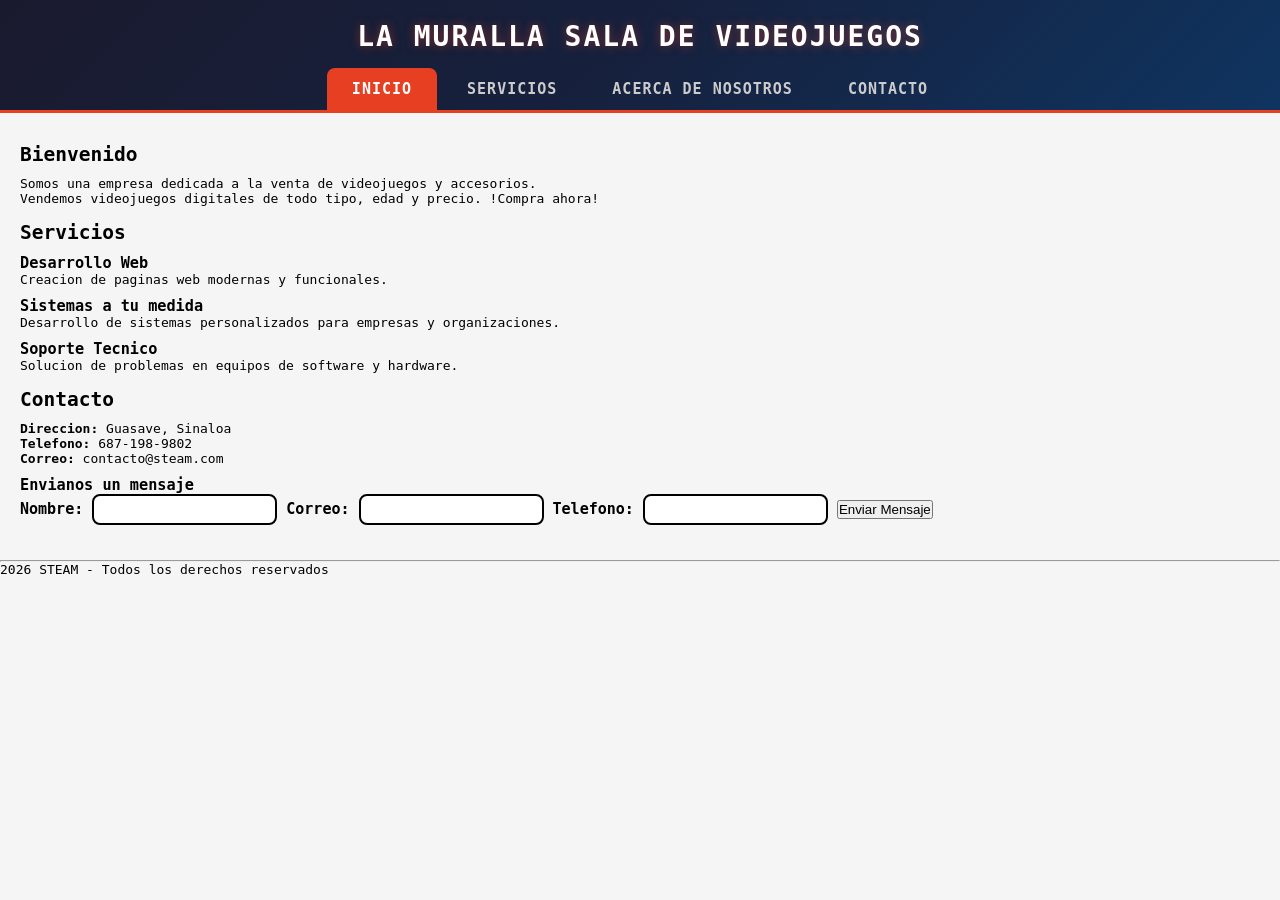
<file: index.html>
<!DOCTYPE html>
<html lang="es">
<head>
    <meta charset="UTF-8">
    <meta name="viewport" content="width=device-width, initial-scale=1.0">
    <title>Inicio - La Muralla</title>
    <link rel="stylesheet" href="styles.css">
</head>

<body>
    <header>
        <h1>La Muralla Sala de Videojuegos</h1>
        <nav>
            <ul>
                <li><a href="index.html" class="active">Inicio</a></li>
                <li><a href="servicios.html">Servicios</a></li>
                <li><a href="acercanosotros.html">Acerca de Nosotros</a></li>
                <li><a href="contacto.html">Contacto</a></li>
            </ul>
        </nav> 
    </header>   

    <main>
        <!--Inicio-->
        <section>
            <h2>Bienvenido</h2>
            <p>Somos una empresa dedicada a la venta de videojuegos y accesorios.</p>
            <p>Vendemos videojuegos digitales de todo tipo, edad y precio. !Compra ahora!</p>
        </section>

         <!--Servicios-->
         <section>
            <h2>Servicios</h2>
            <h3>Desarrollo Web</h3>
            <p>Creacion de paginas web modernas y funcionales.</p>

            <h3>Sistemas a tu medida</h3>
            <p>Desarrollo de sistemas personalizados para empresas y organizaciones.</p>

            <h3>Soporte Tecnico</h3>
            <p>Solucion de problemas en equipos de software y hardware.</p>
         </section>

         <!--Contacto-->
         <section>
            <h2>Contacto</h2>
            <p><strong>Direccion:</strong> Guasave, Sinaloa</p>
            <p><strong>Telefono:</strong> 687-198-9802</p>
            <p><strong>Correo:</strong> contacto@steam.com</p>
            <h3>Envianos un mensaje</h3>

            <form>
                <label>Nombre:
                    <input type="Text" required>
                </label>
                <label>Correo:
                    <input type="Text" required>
                </label>
                <label>Telefono:
                    <input type="Text" required>
                </label>
                <button type="submit">Enviar Mensaje</button>
            </form>


         </section>
    </main>

    <hr>
    <footer> 2026 STEAM - Todos los derechos reservados</footer>
</body>
</html>
</file>
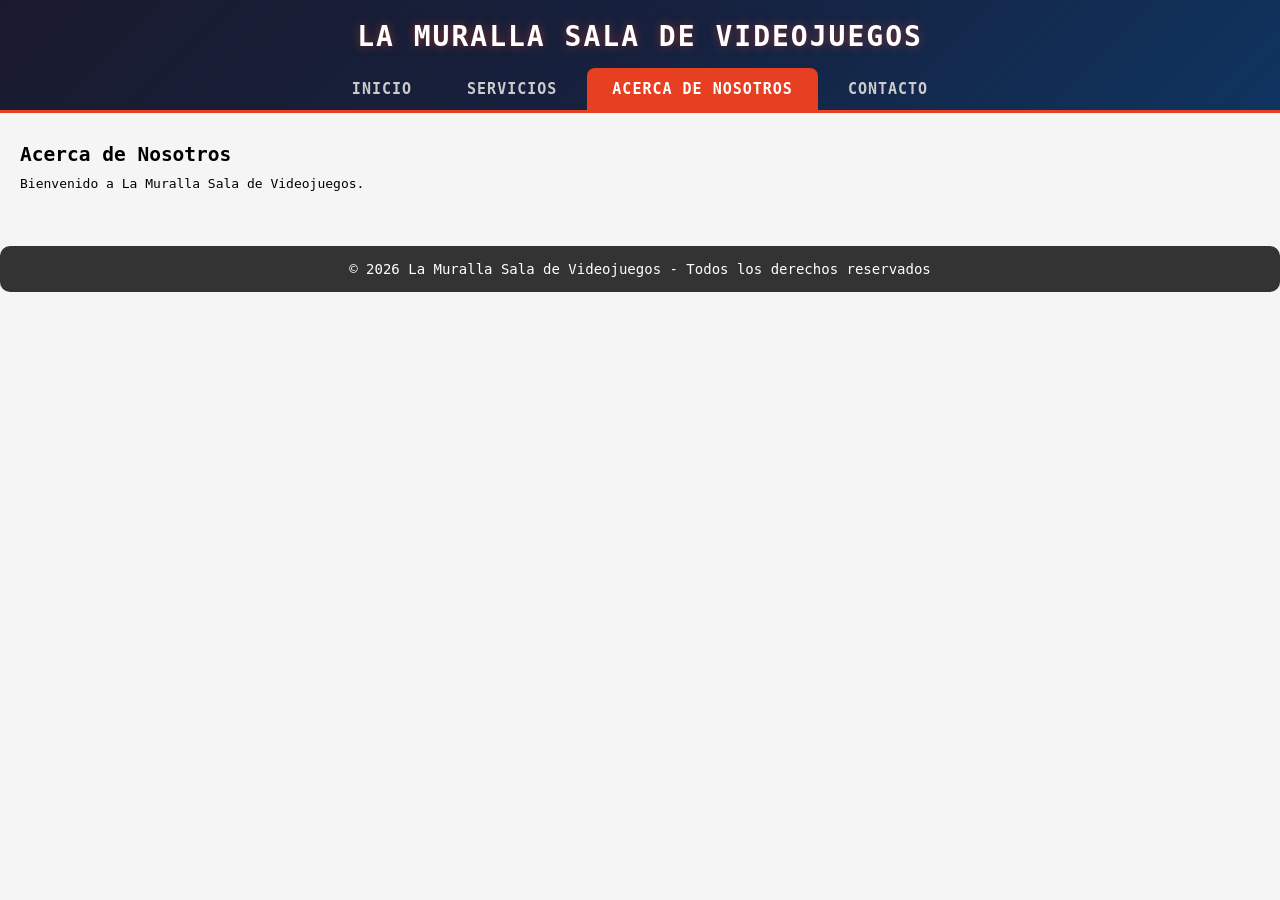
<file: acercanosotros.html>
<!DOCTYPE html>
<html lang="es">
<head>
    <meta charset="UTF-8">
    <meta name="viewport" content="width=device-width, initial-scale=1.0">
    <title>Acerca de Nosotros - La Muralla</title>
    <link rel="stylesheet" href="styles.css">
</head>
<body>
    <header>
        <h1>La Muralla Sala de Videojuegos</h1>
        <nav>
            <ul>
                <li><a href="index.html">Inicio</a></li>
                <li><a href="servicios.html">Servicios</a></li>
                <li><a href="acercanosotros.html" class="active">Acerca de Nosotros</a></li>
                <li><a href="contacto.html">Contacto</a></li>
            </ul>
        </nav> 
    </header>

    <main>
        <section>
            <h2>Acerca de Nosotros</h2>
            <p>Bienvenido a La Muralla Sala de Videojuegos.</p>
        </section>
    </main>

    <footer id="Footer-Servicios">
        <p>&copy; 2026 La Muralla Sala de Videojuegos - Todos los derechos reservados</p>
    </footer>
</body>
</html>
</file>
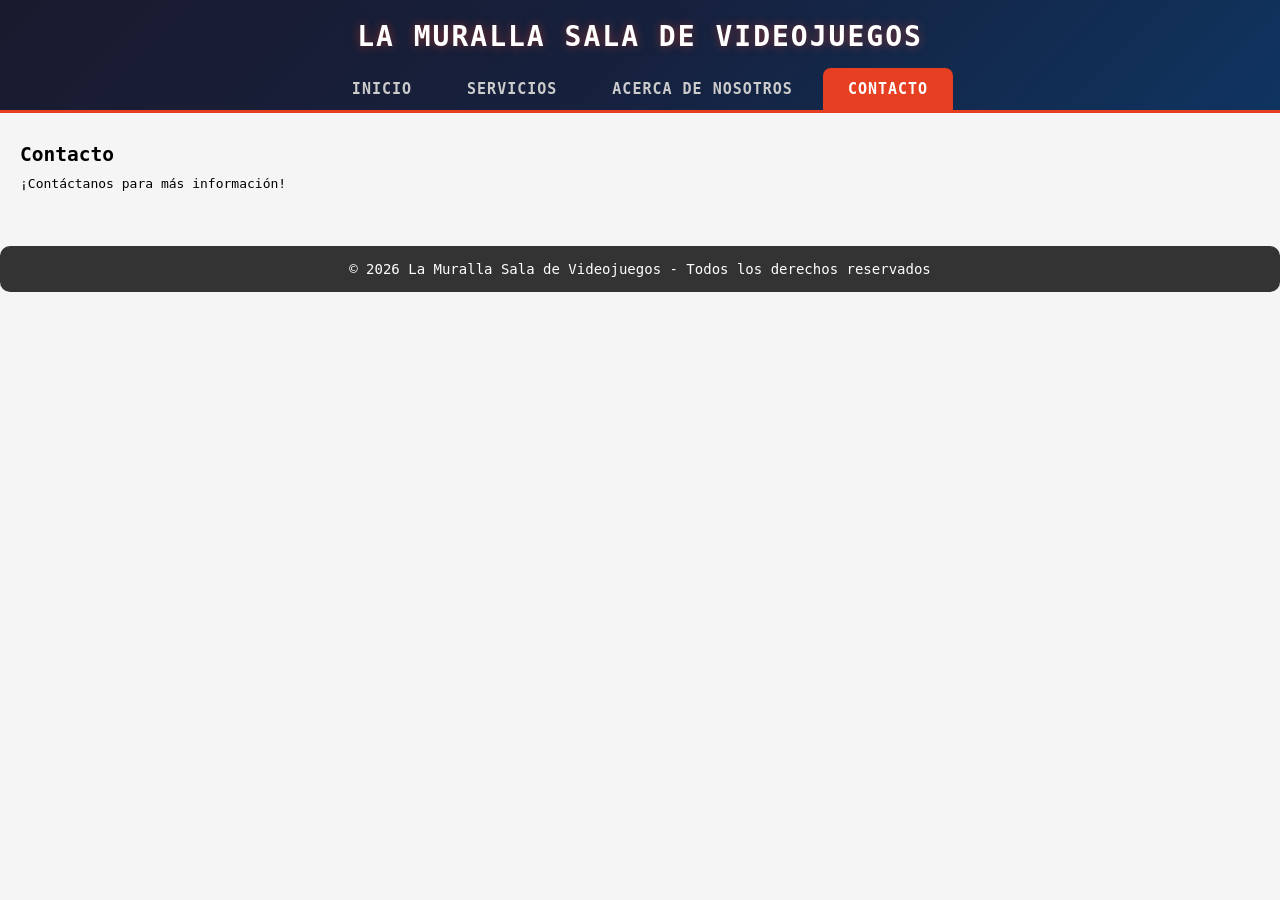
<file: contacto.html>
<!DOCTYPE html>
<html lang="es">
<head>
    <meta charset="UTF-8">
    <meta name="viewport" content="width=device-width, initial-scale=1.0">
    <title>Contacto - La Muralla</title>
    <link rel="stylesheet" href="styles.css">
</head>
<body>
    <header>
        <h1>La Muralla Sala de Videojuegos</h1>
        <nav>
            <ul>
                <li><a href="index.html">Inicio</a></li>
                <li><a href="servicios.html">Servicios</a></li>
                <li><a href="acercanosotros.html">Acerca de Nosotros</a></li>
                <li><a href="contacto.html" class="active">Contacto</a></li>
            </ul>
        </nav> 
    </header>

    <main>
        <section>
            <h2>Contacto</h2>
            <p>¡Contáctanos para más información!</p>
        </section>
    </main>

    <footer id="Footer-Servicios">
        <p>&copy; 2026 La Muralla Sala de Videojuegos - Todos los derechos reservados</p>
    </footer>
</body>
</html>
</file>
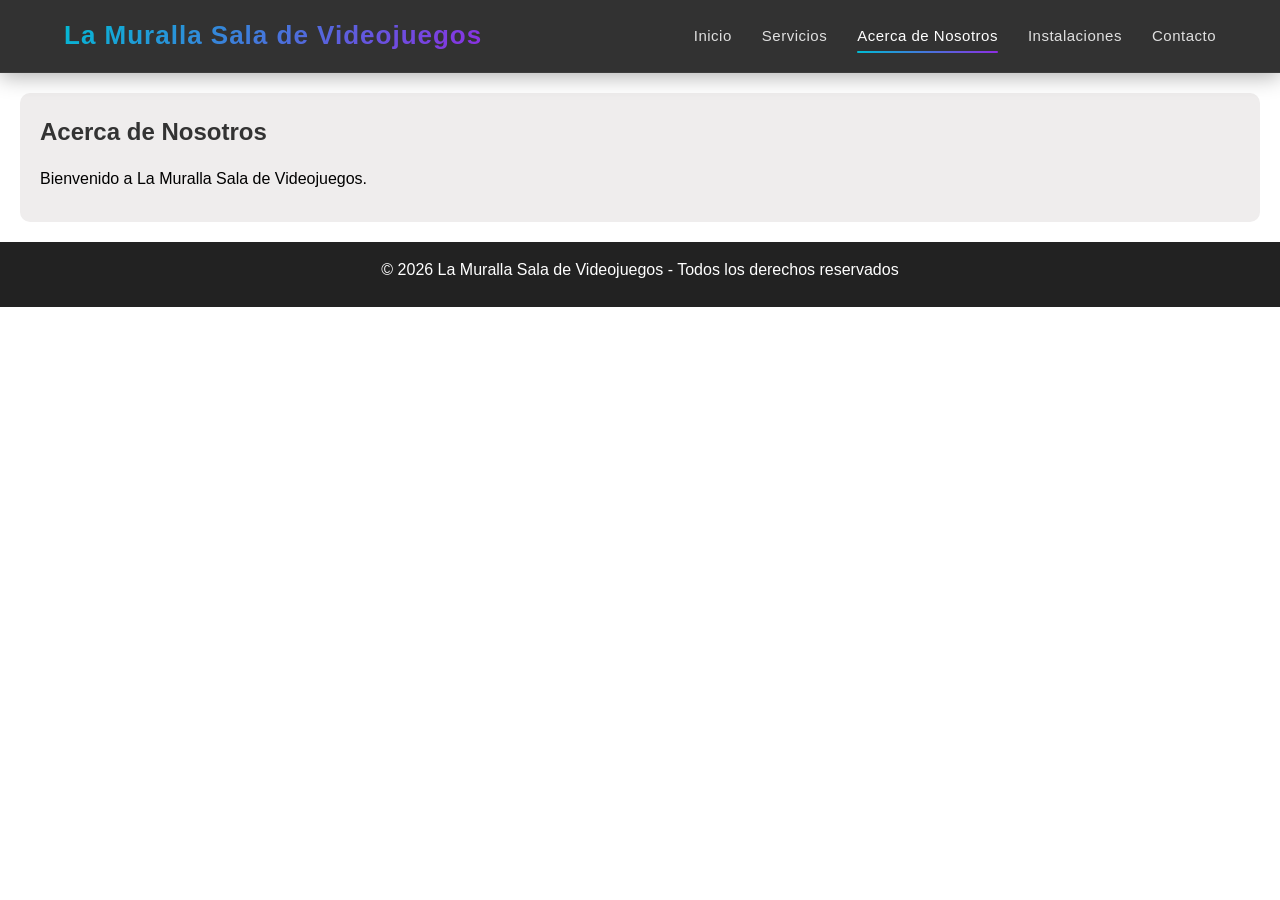
<file: html/acercanosotros.html>
<!DOCTYPE html>
<html lang="es">
<head>
    <meta charset="UTF-8">
    <meta name="viewport" content="width=device-width, initial-scale=1.0">
    <title>Acerca de Nosotros - La Muralla</title>
    <link rel="stylesheet" href="../css/styles.css">
</head>
<body>
    <header>
        <h1>La Muralla Sala de Videojuegos</h1>
        <nav>
            <ul>
                <li><a href="../html/index.html">Inicio</a></li>
                <li><a href="../html/servicios.html">Servicios</a></li>
                <li><a href="../html/acercanosotros.html" class="active">Acerca de Nosotros</a></li>
                <li><a href="../html/instalaciones.html">Instalaciones</a></li>
                <li><a href="../html/contacto.html">Contacto</a></li>
            </ul>
        </nav> 
    </header>

    <main>
        <section>
            <h2>Acerca de Nosotros</h2>
            <p>Bienvenido a La Muralla Sala de Videojuegos.</p>
        </section>
    </main>

    <footer id="Footer-Servicios">
        <p>&copy; 2026 La Muralla Sala de Videojuegos - Todos los derechos reservados</p>
    </footer>
</body>
</html>
</file>
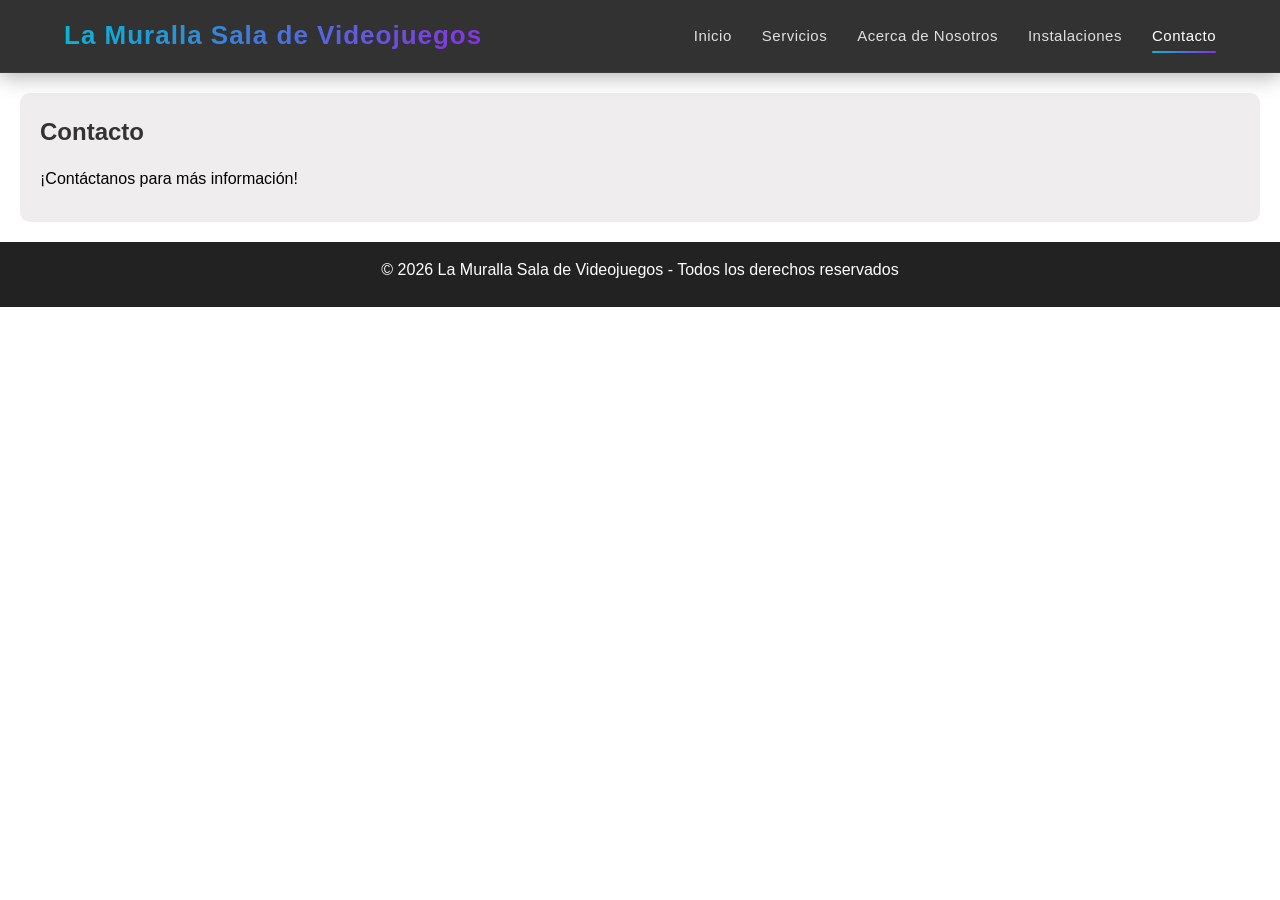
<file: html/contacto.html>
<!DOCTYPE html>
<html lang="es">
<head>
    <meta charset="UTF-8">
    <meta name="viewport" content="width=device-width, initial-scale=1.0">
    <title>Contacto - La Muralla</title>
    <link rel="stylesheet" href="../css/styles.css">
</head>
<body>
    <header>
        <h1>La Muralla Sala de Videojuegos</h1>
        <nav>
            <ul>
                <li><a href="../html/index.html">Inicio</a></li>
                <li><a href="../html/servicios.html">Servicios</a></li>
                <li><a href="../html/acercanosotros.html">Acerca de Nosotros</a></li>
                <li><a href="../html/instalaciones.html">Instalaciones</a></li>
                <li><a href="../html/contacto.html" class="active">Contacto</a></li>
            </ul>
        </nav> 
    </header>

    <main>
        <section>
            <h2>Contacto</h2>
            <p>¡Contáctanos para más información!</p>
        </section>
    </main>

    <footer id="Footer-Servicios">
        <p>&copy; 2026 La Muralla Sala de Videojuegos - Todos los derechos reservados</p>
    </footer>
</body>
</html>
</file>
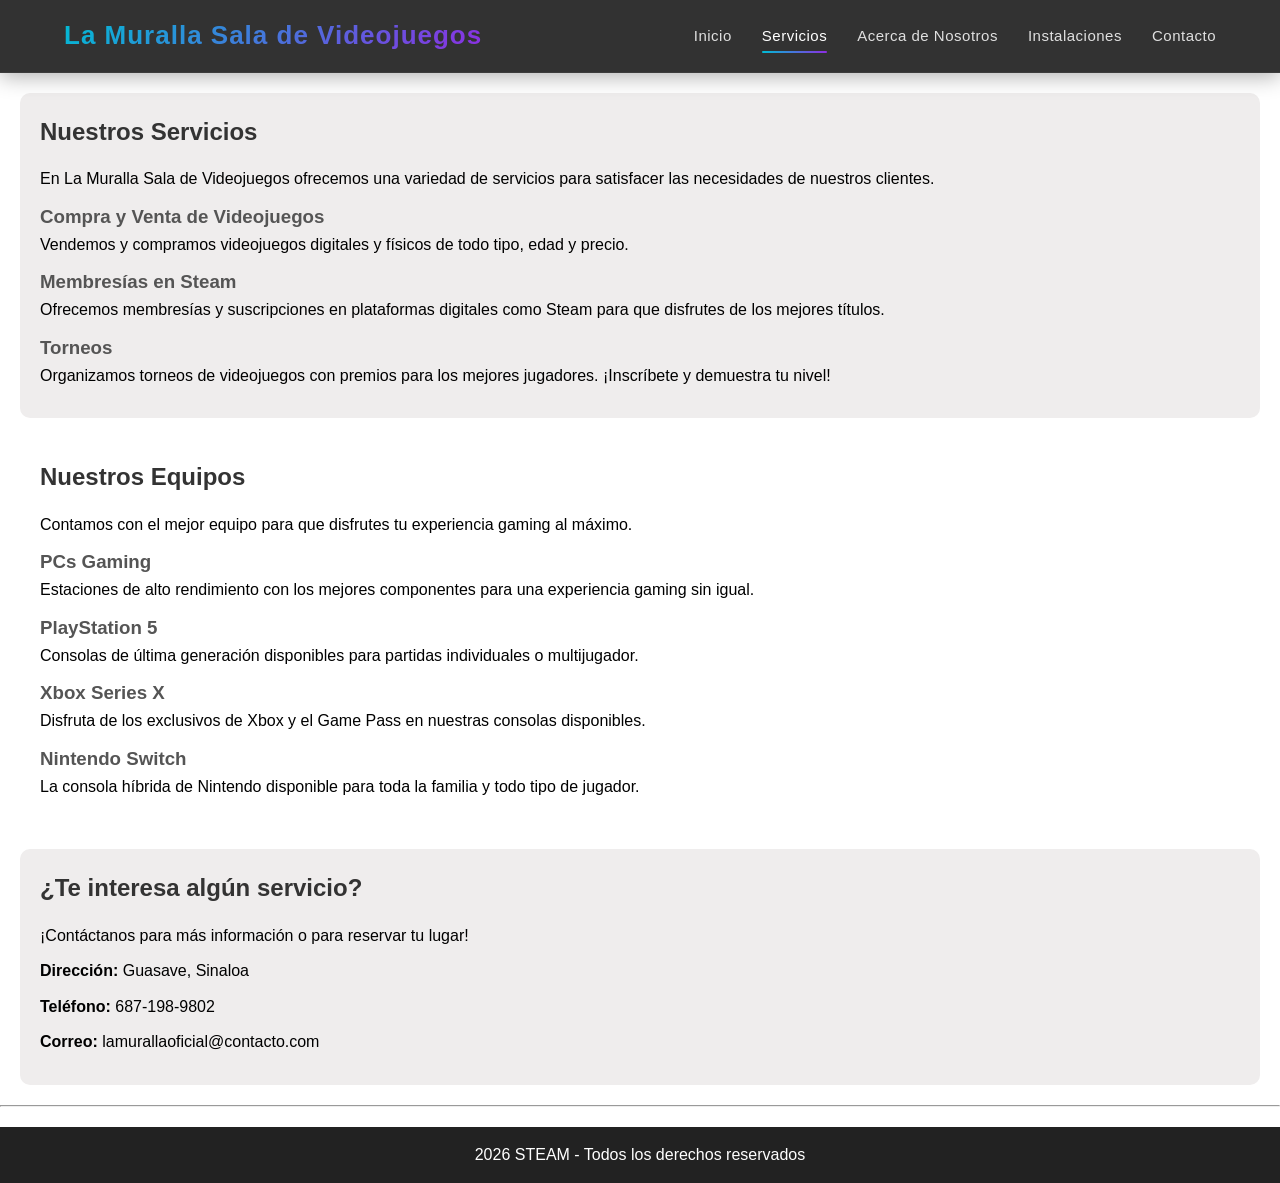
<file: html/servicios.html>
<!DOCTYPE html>
<html lang="es">
<head>
    <meta charset="UTF-8">
    <meta name="viewport" content="width=device-width, initial-scale=1.0">
    <title>Servicios - La Muralla</title>
    <link rel="stylesheet" href="../css/styles.css">
</head>

<body>
    <header>
        <h1>La Muralla Sala de Videojuegos</h1>
        <nav>
            <ul>
                <li><a href="../html/index.html">Inicio</a></li>
                <li><a href="../html/servicios.html" class="active">Servicios</a></li>
                <li><a href="../html/acercanosotros.html">Acerca de Nosotros</a></li>
                <li><a href="../html/instalaciones.html">Instalaciones</a></li>
                <li><a href="../html/contacto.html">Contacto</a></li>
            </ul>
        </nav> 
    </header>   

    <main>
        <!--Servicios-->
        <section id="servicios">
            <h2>Nuestros Servicios</h2>
            <p>En La Muralla Sala de Videojuegos ofrecemos una variedad de servicios para satisfacer las necesidades de nuestros clientes.</p>

            <h3>Compra y Venta de Videojuegos</h3>
            <p>Vendemos y compramos videojuegos digitales y físicos de todo tipo, edad y precio.</p>

            <h3>Membresías en Steam</h3>
            <p>Ofrecemos membresías y suscripciones en plataformas digitales como Steam para que disfrutes de los mejores títulos.</p>

            <h3>Torneos</h3>
            <p>Organizamos torneos de videojuegos con premios para los mejores jugadores. ¡Inscríbete y demuestra tu nivel!</p>
        </section>

        <!--Equipos-->
        <section id="equipos">
            <h2>Nuestros Equipos</h2>
            <p>Contamos con el mejor equipo para que disfrutes tu experiencia gaming al máximo.</p>

            <h3>PCs Gaming</h3>
            <p>Estaciones de alto rendimiento con los mejores componentes para una experiencia gaming sin igual.</p>

            <h3>PlayStation 5</h3>
            <p>Consolas de última generación disponibles para partidas individuales o multijugador.</p>

            <h3>Xbox Series X</h3>
            <p>Disfruta de los exclusivos de Xbox y el Game Pass en nuestras consolas disponibles.</p>

            <h3>Nintendo Switch</h3>
            <p>La consola híbrida de Nintendo disponible para toda la familia y todo tipo de jugador.</p>
        </section>


        <!--Contacto-->
        <section id="contacto">
            <h2>¿Te interesa algún servicio?</h2>
            <p>¡Contáctanos para más información o para reservar tu lugar!</p>
            <p><strong>Dirección:</strong> Guasave, Sinaloa</p>
            <p><strong>Teléfono:</strong> 687-198-9802</p>
            <p><strong>Correo:</strong> lamurallaoficial@contacto.com</p>
        </section>
    </main>

    <hr>
  
    <footer> 2026 STEAM - Todos los derechos reservados</footer>
    </body>
</html>
</file>
<file: styles.css>
* {
    margin: 0;
    padding: 0;
    box-sizing: border-box;
}

/*Body*/
body {
    font-family: monospace;
    background: #f5f5f5;
}

/* ===== HEADER & NAV ===== */
header {
    background: linear-gradient(135deg, #1a1a2e, #16213e, #0f3460);
    padding: 20px 30px 0;
    border-bottom: 3px solid #e63f21;
}

header h1 {
    color: #ffffff;
    text-align: center;
    margin-bottom: 15px;
    font-size: 28px;
    letter-spacing: 2px;
    text-transform: uppercase;
    text-shadow: 0 0 10px rgba(230, 63, 33, 0.5);
}

nav {
    display: flex;
    justify-content: center;
}

nav ul {
    display: flex;
    list-style: none;
    gap: 5px;
}

nav ul li a {
    display: block;
    color: #cccccc;
    text-decoration: none;
    padding: 12px 25px;
    font-size: 15px;
    font-weight: bold;
    font-family: monospace;
    letter-spacing: 1px;
    text-transform: uppercase;
    border-radius: 8px 8px 0 0;
    transition: background 0.3s, color 0.3s, transform 0.2s;
}

nav ul li a:hover {
    background: #e63f21;
    color: #ffffff;
    transform: translateY(-3px);
}

nav ul li a.active {
    background: #e63f21;
    color: #ffffff;
}

/*Titulos*/
h1 {
    text-align: center;
    margin-bottom: 25px;
}

h2 {
    margin-bottom: 10px;
    margin-top: 10px;
}

h3 {
    margin-top: 10px;
}

h4 {
    margin-top: 10px;
    margin-bottom: 10px;
}

img {
    border-radius: 10px;
    border: 2px solid black;
}
/*Label*/
label {
    font-size: 15px;
    margin-bottom: 5px;
    font-weight: bold;
}

/*Input*/
input {
    padding: 6px;
    border-radius: 8px;
    border: 2px solid black;
}

#Servicios-Servicios {
    background-color: #e63f21;
    padding: 10px;
    margin: 0%;
    width: 100%;
    height: 100%;
    font-size: 15px;
    font-family: monospace;
    border-radius: 10px;
    border: 2px solid black;
    flex-wrap: nowrap;
}

/* Contenedor flex para servicios lado a lado */
.servicios-flex {
    display: flex;
    flex-direction: row;
    gap: 20px;
    margin-top: 15px;
}

.servicio-item {
    flex: 1;
    text-align: center; 
}

#Equipos-Servicios {
    background-color: #4169E1;
    padding: 0%;
    margin: 0%;
    width: 100%;
    height: 100%;
    font-size: 15px;
    font-family: monospace;
    border-radius: 10px;
    border: 2px solid black;
    flex-wrap: nowrap;
}

/* Contenedor flex para servicios lado a lado */
.equipos-flex {
    display: flex;
    flex-direction: row;
    gap: 20px;
    margin-top: 15px;
}

.equipos-item {
    flex: 1;
    text-align: center; 
}


/* Secciones generales */
#Precios-Servicios,
#Contacto-Servicios {
    padding: 20px;
    margin-top: 15px;
    font-size: 15px;
    font-family: monospace;
    border-radius: 10px;
    border: 2px solid black;
}

#Precios-Servicios {
    background-color: #90EE90;
}

#Contacto-Servicios {
    background-color: #FFD700;
    text-align: center;
}

/* Tabla de precios */
#tabla-precios {
    width: 100%;
    border-collapse: collapse;
    margin-top: 15px;
    font-family: monospace;
}

#tabla-precios th,
#tabla-precios td {
    border: 2px solid black;
    padding: 10px;
    text-align: center;
}

#tabla-precios th {
    background-color: #2E8B57;
    color: white;
    font-size: 16px;
}

#tabla-precios tbody tr:nth-child(even) {
    background-color: #c8f0c8;
}

#tabla-precios tbody tr:hover {
    background-color: #a0d8a0;
}

/* Botón de contacto */
.btn-contacto {
    display: inline-block;
    margin-top: 15px;
    padding: 12px 30px;
    background-color: #333;
    color: white;
    text-decoration: none;
    border-radius: 8px;
    font-size: 16px;
    font-family: monospace;
    font-weight: bold;
    border: 2px solid black;
}

.btn-contacto:hover {
    background-color: #555;
}

/* Footer */
#Footer-Servicios {
    text-align: center;
    padding: 15px;
    margin-top: 20px;
    background-color: #333;
    color: white;
    font-family: monospace;
    font-size: 14px;
    border-radius: 10px;
}

/* Espaciado entre secciones */
main section {
    margin-bottom: 15px;
}

main {
    padding: 20px;
}
</file>
<file: css/styles.css>
* {
    margin:0;
    padding:0;
    box-sizing:border-box;
}

/*Body*/
body {
    font-family:Arial, sans-serif;
    background: white;
    line-height: 1.6;
}

/*Header*/
header {
    background: rgba(15, 15, 15, 0.85);
    backdrop-filter: blur(12px);
    -webkit-backdrop-filter: blur(12px);
    color: white;
    padding: 15px 5%;
    display: flex;
    justify-content: space-between;
    align-items: center;
    position: sticky;
    top: 0;
    z-index: 1000;
    box-shadow: 0 4px 20px rgba(0, 0, 0, 0.3);
    border-bottom: 1px solid rgba(255, 255, 255, 0.05);
}

header h1 {
    font-size: 26px;
    margin-bottom: 0;
    background: linear-gradient(135deg, #00bcd4, #8e2de2);
    -webkit-background-clip: text;
    -webkit-text-fill-color: transparent;
    letter-spacing: 1px;
    white-space: nowrap;
}

/*Menu*/
nav ul {
    list-style: none;
    display: flex;
    gap: 30px;
    margin: 0;
    padding: 0;
}

nav li {
    position: relative;
}

nav a {
    color: #e0e0e0;
    text-decoration: none;
    font-size: 15px;
    font-weight: 500;
    letter-spacing: 0.5px;
    padding: 5px 0;
    transition: color 0.3s ease;
}

nav a::after {
    content: '';
    position: absolute;
    width: 0%;
    height: 2px;
    background: linear-gradient(90deg, #00bcd4, #8e2de2);
    bottom: -4px;
    left: 0;
    transition: width 0.3s ease;
    border-radius: 2px;
}

nav a:hover, nav a.active {
    color: #ffffff;
}

nav a:hover::after, nav a.active::after {
    width: 100%;
}

/*Secciones*/
section { 
    background: #efeded; 
    margin:20px; 
    padding:20px; 
    border-radius:10px; 
}

section:nth-child(even) {
    background: #ffffff;
}

section:nth-child(odd) {
    background: #efeded;
}

section {
    transition: all 0.3s;
}

section:hover {
    transform: translateY(-5px);
}

/*Titulos*/
h1 {
    margin-bottom: 10px;
}

h2 {
    margin-bottom: 15px;
    color: #333;
}

h3 {
    margin-top:10px;
    color: #555;
}

/*Parrafos*/
p {
    margin-bottom: 10px;
}

/*Formularios*/
form {
    margin-top: 15px;
    display:flex;
    flex-direction:column;
}

/*fila */
.fila {
    display: flex;
    gap: 10px;
}

/* Cada campo ocupa la mitad */
.fila label {
    flex: 1;
    display: flex;
    flex-direction: column;
}
/* Textarea */
textarea {
    width: 100%;
    height: 150px;
    padding: 8px;
    border-radius: 5px;
    border: 1px solid #ccc;
}

/*Label*/
label {
    font-size:14px;
    margin-bottom:5px;
    font-weight: bold;
}

/*Input*/
input {
    padding: 8px;
    margin-bottom: 10px;
    border-radius: 5px;
    border: 1px solid #ccc;
}

input:focus, textarea:focus {
    outline: none;
    border: 1px solid #00bcd4;
}

/*Botones*/
button{
    width: auto;
    align-self: flex-start;
    padding: 8px 15px;
    border:none;
    background: #333;
    color: white;
    border-radius:5px;
    cursor:pointer;
}

button:hover {
    background: #00bcd4;
}

/*Pie de pagina*/
footer {
    text-align:center;
    padding:15px;
    background: #222;
    color:white;
    margin-top:20px;
}

/* Tarjeta*/
.servicios-contenedor {
    display: flex;
    gap: 20px;
    flex-wrap: wrap;
    justify-content: space-between;
}

.card {
    background: white;
    border-radius: 10px;
    padding: 15px;
    width: 30%;
    box-shadow: 0 2px 10px rgba(0,0,0,0.1);
    transition: transform 0.3s;
}

.card img {
    width: 100%;
    border-radius: 10px;
}

.card:hover {
    transform: scale(1.05);
}

/*Inicio*/
.hero {
    background-color: white;
    margin: 20px;
    padding: 20px;
    border-radius: 10px;
    box-shadow: 0 4px 6px rgba(0,0,0,0.1);
}

/*slider*/
.slider-contenedor {
    position: relative;
    width: 100%;
    max-width: 900px;
    height: 400px;
    margin: auto;
    overflow: hidden;
    border-radius: 10px;
    box-shadow: 0 4px 6px rgba(0,0,0,0.1);
    border: 1px solid #ccc;
}


/*imagenes del carrusel*/
.slide {
    position: absolute;
    top: 0;
    left: 0;
    width: 100%;
    height: 100%;
    opacity: 0;
    object-fit: cover;
    opacity: 0;
    transition: 1s ease;
}

.slide-active {
    opacity: 1;
}
/*botones del slider*/
.slider-contenedor button {
    position: absolute;
    top: 50%;
    transform: translateY(-50%);
    background: rgba(0, 0, 0, 0.5);
    color: white;
    border: none;
    padding: 10px 15px;
    cursor: pointer;
    font-size: 24px;
    border-radius: 5px;
    z-index: 10;
    transition: background 0.3s;
}

.slider-contenedor button:hover {
    background: rgba(0, 188, 212, 0.8);
}

#prev {
    left: 10px;
}

#next {
    right: 10px;
}

/*Overlay de texto sobre el slider*/
.overlay {
    position: absolute;
    top: 0;
    left: 0;
    width: 100%;
    height: 100%;
    display: flex;
    align-items: center;
    justify-content: center;
    background: rgba(255, 255, 255, 0.8);
    pointer-events: none; /* Para que los clicks pasen al slider si es necesario */
}

/*Texto*/
.hero-texto {
    position: relative;
    z-index: 11;
    color: #333;
    pointer-events: auto; /* Reactivar clicks en botones del texto */
    text-align: center;
    padding: 20px;
}

.hero-texto h2 {
    font-size: 30px;
    margin-bottom: 10px;
}

.hero-texto p {
    color: #666;
}

/* Botones */
.botones {
    margin-top: 15px;
}

.btn {
    background: #333; 
    color: white;
    padding: 10px 20px;
    text-decoration: none;
    border-radius: 5px;
    margin: 5px;
    display: inline-block;
    transition: 0.3s;
}

.btn:hover {
    background: #00bcd4; 
}

/* Boton secundario */
.btn-secundario {
    background: transparent;
    border: 2px solid #333;
    color: #333;
}

.btn-secundario:hover {
    background: #333;
    color: white;
}

/*Instalaciones*/
.galeria {
    display: grid;
    grid-template-columns: repeat(auto-fill, minmax(250px, 1fr));
    gap: 20px; 
    margin-top: 15px;

}

.galeria img {
    width: 100%;
    height: 250px;
    object-fit: cover;
    border-radius: 10px;

}

/*Acerca de nosotros*/
#acercanosotros {
    background: white;
}

.acerca-flex {
    display: flex;
    align-items: center;
    justify-content: space-between;
    gap: 40px;
}

.acerca-contenedor {
    display: flex;
    flex-direction: row-reverse;
    justify-content: flex-start;
    gap: 20px;
    flex: 1;
}

/* Texto */
.acerca-texto {
    flex: 1;
}

/* Tecnologías */
.tecnologias-contenedor {
    flex: 1;
}

/* grid SOLO para iconos */
.tecnologias {
    display: grid;
    grid-template-columns: repeat(2, 1fr);
    gap: 15px;
}

/* caja debajo de iconos */
.info-tech {
    margin-top: 15px;
    padding: 15px;
    background: #222;
    color: white;
    border-radius: 10px;
    display: none;
    text-align: center;
}

/* Card de tecnología */
.tech {
    background: white;
    padding: 15px;
    text-align: center;
    border-radius: 10px;
    transition: transform 0.3s, background 0.3s;
    cursor: pointer;
}

.tech img {
    width: 50px;
    margin-bottom: 10px;
}

/* Interaccion */
.tech:hover {
    transform: translateY(-8px) scale(1.05);
    background: #00bcd4;
    color: white;
}/* --- RESPONSIVIDAD --- */
@media screen and (max-width: 768px) {
    /* Header */
    header {
        flex-direction: column;
        padding: 15px 20px;
        gap: 15px;
    }

    header h1 {
        font-size: 22px;
        white-space: normal;
        text-align: center;
    }

    nav ul {
        flex-wrap: wrap;
        justify-content: center;
        gap: 15px;
    }

    nav a {
        font-size: 14px;
    }

    /* Hero */
    .hero {
        height: auto;
        padding: 40px 20px;
    }

    .hero-texto h2 {
        font-size: 24px;
    }

    /* Servicios */
    .servicios-contenedor {
        flex-direction: column;
        align-items: center;
    }

    .card {
        width: 100%;
        max-width: 350px;
    }

    /* Acerca de Nosotros */
    .acerca-flex {
        flex-direction: column;
        text-align: center;
    }

    .acerca-contenedor {
        display: grid;
        grid-template-columns: repeat(2, 1fr);
        width: 100%;
        gap: 15px;
    }

    /* Instalaciones */
    .galeria {
        grid-template-columns: repeat(auto-fill, minmax(150px, 1fr));
    }

    /* Formulario */
    .fila {
        flex-direction: column;
    }
}

@media screen and (max-width: 480px) {
    nav ul {
        flex-direction: column;
        align-items: center;
        gap: 10px;
        width: 100%;
    }
    
    nav li {
        width: 100%;
        text-align: center;
    }

    nav a {
        display: block;
        padding: 10px 0;
        background: rgba(255, 255, 255, 0.05);
        border-radius: 5px;
    }
    
    nav a::after {
        display: none;
    }

    .acerca-contenedor {
        grid-template-columns: 1fr;
    }
}
</file>
